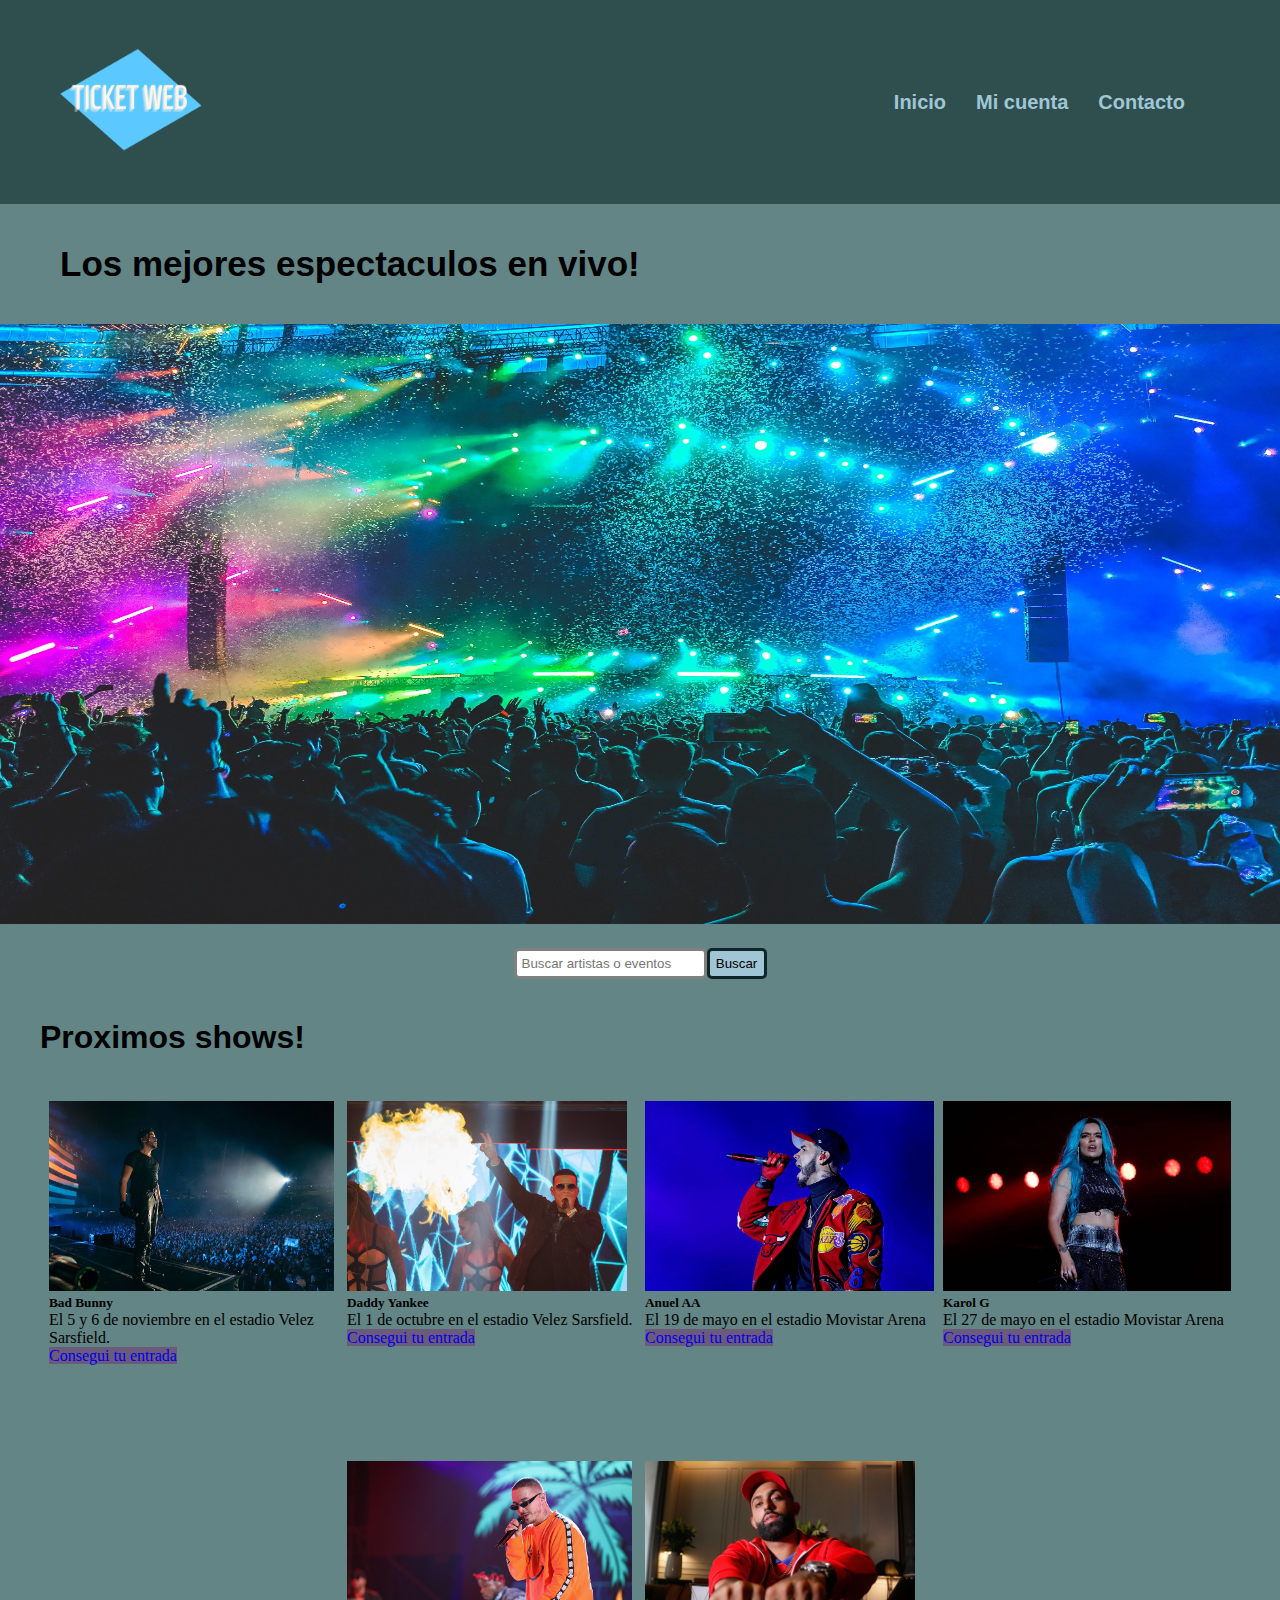
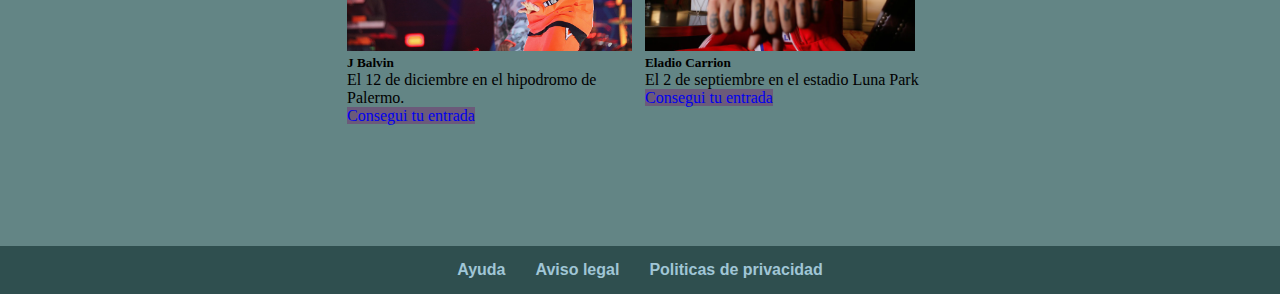
<file: index.html>
<!DOCTYPE html>
<html lang="en">
<head>
    <meta charset="UTF-8">
    <meta http-equiv="X-UA-Compatible" content="IE=edge">
    <meta name="viewport" content="width=device-width, initial-scale=1.0">
    <meta name="keywords" content="shows, Bad bunny, Daddy yankee, Anuel AA, entradas, Comprar, ayuda, contacto, iniciar sesion, aviso legal, politicas de privacidad">
    <link rel="stylesheet" href="https://cdnjs.cloudflare.com/ajax/libs/animate.css/4.1.1/animate.min.css">
    <link rel="stylesheet" href="https://cdn.jsdelivr.net/npm/bootstrap@5.2.0-beta1/dist/css/bootstrap.min.css" rel="stylesheet" integrity="sha384-0evHe/X+R7YkIZDRvuzKMRqM+OrBnVFBL6DOitfPri4tjfHxaWutUpFmBp4vmVor" crossorigin="anonymous">
    <link rel="stylesheet" href="./estilos/main.css">
    <link rel="stylesheet" href="./estilos/styles.css">
    <link rel="shortcut icon" href="./imagenes/favicon.ico" type="image/x-icon">
    <title>Ticket Web</title>
    <meta name="description" content="Venta online de conciertos de los mejores artistas!">
</head>
<body>
    <div id="grilla">
        <header class="header">
            <nav class="nav">
                <div class="contenedorlogo">
                    <img src="./imagenes/TICKET WEB.png" alt="logo" class="logo animate__animated animate__headShake"> <!--logo-->
                </div>
                <ul class="menuNavegacion"> <!--barra de navegacion-->
                    <li class="inicio"><a href="">Inicio</a></li>
                    <li class="micuenta"><a href="./Vistas/micuenta.html">Mi cuenta</a></li>
                    <li class="contacto"><a href="./Vistas/contacto.html">Contacto</a></li>
                </ul>
            </nav>
        </header>
        <main>
            <section>
                <div class="contenedorDesc">
                    <p class="description titulo">Los mejores espectaculos en vivo!</p> <!--descripcion pagina-->
                </div>
                <div class="contenedorConcierto">
                    <img src="./imagenes/concierto.webp" alt="concierto" class="concierto">
                </div>
                <div class="searchbar">
                    <input type="search" name="" id="" placeholder="Buscar artistas o eventos" class="buscar"> <!--barra de busqueda-->
                    <input type="button" value="Buscar" class="botonbuscar">
                </div>
                <div class="contenedorTitulo">
                    <h1 class="titulo">Proximos shows!</h1> <!--titulo-->
                </div>
                <div class="shows"> <!--cards-->
                    <div class="card" style="width: 18rem; height: 350px; margin: 5px;">
                        <img src="./imagenes/Badbuny.jpg" class="card-img-top iimg" alt="Bad bunny">
                        <div class="card-body">
                            <h5 class="card-title">Bad Bunny</h5>
                            <p class="card-text">El 5 y 6 de noviembre en el estadio Velez Sarsfield.</p>
                            <a href="./Vistas/show1.html" class="btn btn-primary chau">Consegui tu entrada</a>
                        </div>
                    </div>
                    <div class="card" style="width: 18rem; height: 350px; margin: 5px;">
                        <img src="./imagenes/daddy.jpg" class="card-img-top iimg" alt="dady yankee">
                        <div class="card-body">
                            <h5 class="card-title">Daddy Yankee</h5>
                            <p class="card-text">El 1 de octubre en el estadio Velez Sarsfield.</p>
                            <a href="./Vistas/show2.html" class="btn btn-primary chau">Consegui tu entrada</a>
                        </div>
                </div>
                <div class="card size" style="width: 18rem; margin: 5px;">
                    <img src="./imagenes/Anuelllll.jpg" class="iimg card-img-top" alt="anuel AA">
                    <div class="card-body">
                        <h5 class="card-title">Anuel AA</h5>
                        <p class="card-text">El 19 de mayo en el  estadio Movistar Arena</p>
                        <a href="./Vistas/show3.html" class="btn btn-primary chau">Consegui tu entrada</a>
                    </div>
                </div>
                <div class="card size" style="width: 18rem; margin: 5px;">
                    <img src="./imagenes/karolinaaa.jpg" class="card-img-top iimg" alt="karol G">
                    <div class="card-body">
                        <h5 class="card-title">Karol G</h5>
                        <p class="card-text">El 27 de mayo en el  estadio Movistar Arena</p>
                        <a href="./Vistas/show4.html" class="btn btn-primary chau">Consegui tu entrada</a>
                    </div>
                </div>
                <div class="card" style="width: 18rem; height: 350px; margin: 5px;">
                    <img src="./imagenes/jbalvinnnn.png" class="card-img-top iimg" alt="jbalvin">
                    <div class="card-body">
                        <h5 class="card-title">J Balvin</h5>
                        <p class="card-text">El 12 de diciembre en el hipodromo de Palermo.</p>
                        <a href="./Vistas/show5.html" class="btn btn-primary chau">Consegui tu entrada</a>
                    </div>
                </div>
                <div class="card" style="width: 18rem; height: 350px; margin: 5px;">
                    <img src="./imagenes/eladio.webp" class="card-img-top iimg" alt="eladio carrion">
                    <div class="card-body">
                        <h5 class="card-title">Eladio Carrion</h5>
                        <p class="card-text">El 2 de septiembre en el estadio Luna Park</p>
                        <a href="./Vistas/show6.html" class="btn btn-primary chau">Consegui tu entrada</a>
                    </div>
                </div>
            </div>
          </section>
        </main>
        <footer>
            <div>
                <ul class="listaTerminos"> <!--lista desordenada-->
                    <li class="terminos"><a href="./Vistas/ayuda.html">Ayuda</a></li>
                    <li class="terminos"><a href="./Vistas/avisolegal.html">Aviso legal</a></li>
                    <li class="terminos"><a href="./Vistas/politicas.html">Politicas de privacidad</a></li>
                </ul>
            </div>
        </footer>
    </div>
    <script src="https://cdn.jsdelivr.net/npm/bootstrap@5.2.0-beta1/dist/js/bootstrap.bundle.min.js" integrity="sha384-pprn3073KE6tl6bjs2QrFaJGz5/SUsLqktiwsUTF55Jfv3qYSDhgCecCxMW52nD2" crossorigin="anonymous""></script>
</body>
</html>
</file>
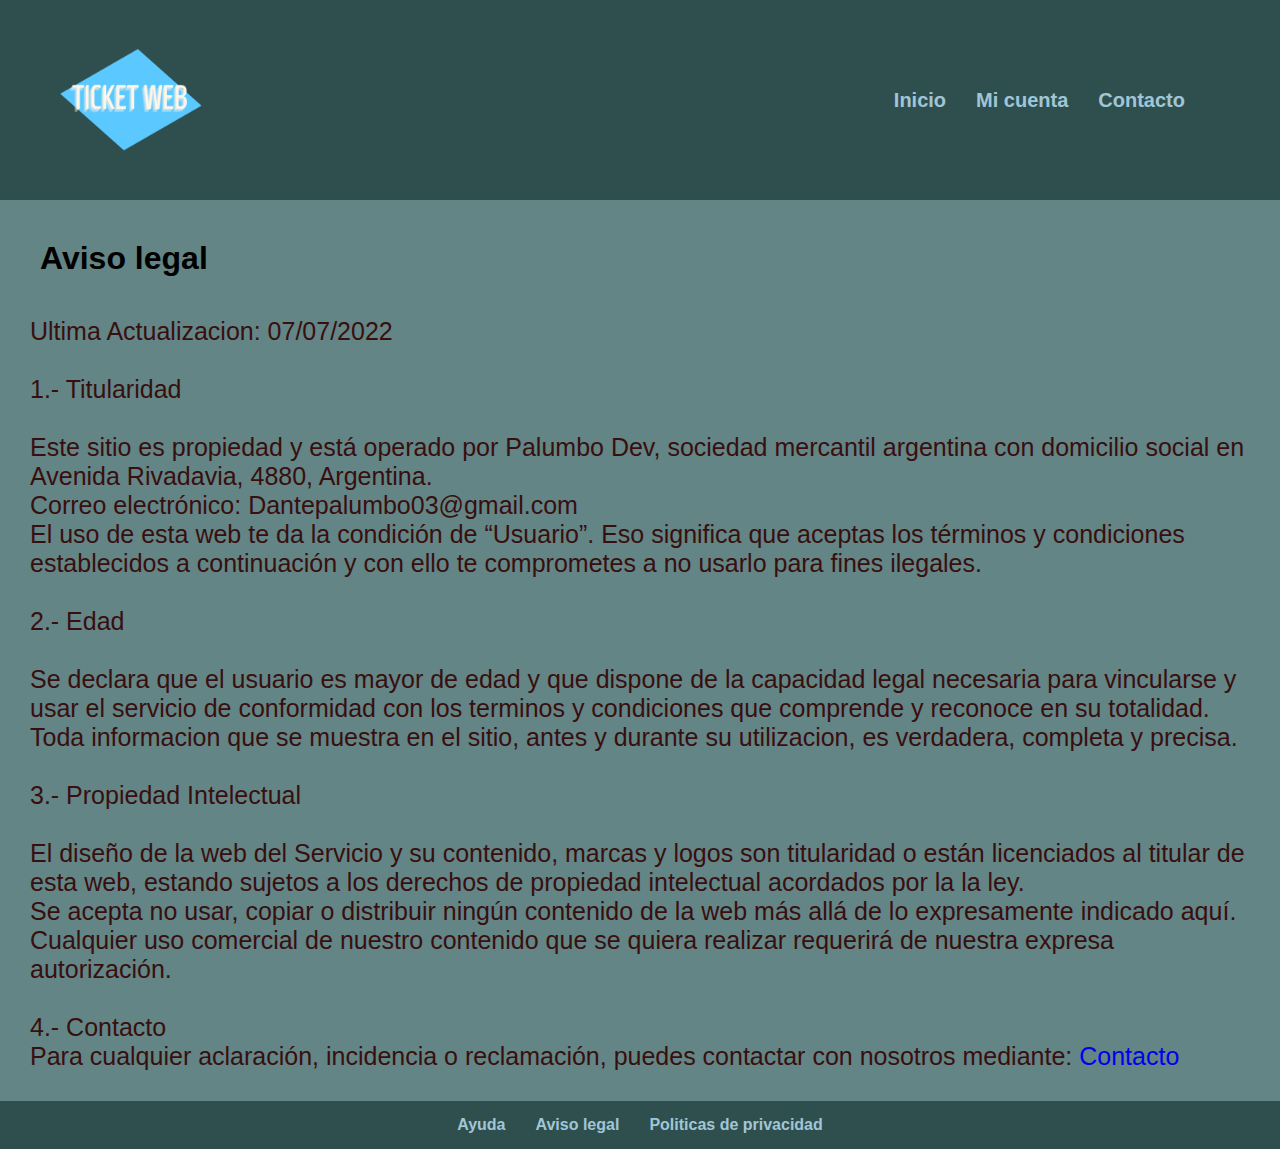
<file: Vistas/avisolegal.html>
<!DOCTYPE html>
<html lang="en">
<head>
    <meta charset="UTF-8">
    <meta http-equiv="X-UA-Compatible" content="IE=edge">
    <meta name="viewport" content="width=device-width, initial-scale=1.0">
    <meta name="keywords" content="shows, Bad bunny, Daddy yankee, Anuel AA, entradas, Comprar, ayuda, contacto, iniciar sesion, aviso legal, politicas de privacidad">
    <link rel="stylesheet" href="https://cdnjs.cloudflare.com/ajax/libs/animate.css/4.1.1/animate.min.css">
    <link rel="stylesheet" href="../estilos/styles.css">
    <link rel="stylesheet" href="../imagenes/favicon.ico">
    <title>Aviso legal-Ticket Web</title>
    <meta name="description" content="Aviso legal del sitio.">
</head>
<body>
    <div id="grilla">
        <header>
            <nav class="nav">
                <img src="../imagenes/TICKET WEB.png" alt="logo" class="logo animate__animated animate__headShake">
                <ul class="menuNavegacion">
                    <li class="inicio"><a href="../index.html">Inicio</a></li>
                    <li class="micuenta"><a href="../Vistas/micuenta.html">Mi cuenta</a></li>
                    <li class="contacto"><a href="../Vistas/contacto.html">Contacto</a></li>
                </ul>
            </nav>
        </header>
        <main>
            <h1 class="titulo">Aviso legal</h1>
            <p class="parrafo">Ultima Actualizacion: 07/07/2022 
                               <br> <br>
                               1.- Titularidad
                               <br><br>
                               Este sitio es propiedad y está operado por Palumbo Dev, sociedad mercantil argentina con domicilio social en Avenida Rivadavia, 4880, Argentina.
                               <br>
                               Correo electrónico: Dantepalumbo03@gmail.com
                               <br>
                               El uso de esta web te da la condición de “Usuario”. Eso significa que aceptas los términos y condiciones establecidos a continuación y con ello te comprometes a no usarlo para fines ilegales.
                                <br><br>
                               2.- Edad
                               <br><br>
                               Se declara que el usuario es mayor de edad y que dispone de la capacidad legal necesaria para vincularse y usar el servicio de conformidad con los terminos y condiciones que comprende y reconoce en su totalidad.
                               <br>
                               Toda informacion que se muestra en el sitio, antes y durante su utilizacion, es verdadera, completa y precisa.
                               <br><br>
                               3.- Propiedad Intelectual
                               <br><br>
                               El diseño de la web del Servicio y su contenido, marcas y logos son titularidad o están licenciados al titular de esta web, estando sujetos a los derechos de propiedad intelectual acordados por la la ley. 
                               <br>
                               Se acepta no usar, copiar o distribuir ningún contenido de la web más allá de lo expresamente indicado aquí. Cualquier uso comercial de nuestro contenido que se quiera realizar requerirá de nuestra expresa autorización.   
                               <br><br>
                               4.- Contacto
                               <br>
                               Para cualquier aclaración, incidencia o reclamación, puedes contactar con nosotros mediante: <a href="../Vistas/contacto.html">Contacto</a>
            </p>
        </main>
        <footer>
            <div>
                <ul class="listaTerminos">
                    <li class="terminos"><a href="../Vistas/ayuda.html">Ayuda</a></li>
                    <li class="terminos"><a href="">Aviso legal</a></li>
                    <li class="terminos"><a href="../Vistas/politicas.html">Politicas de privacidad</a></li>
                </ul>
            </div>
        </footer>
    </div>
</body>
</html>
</file>
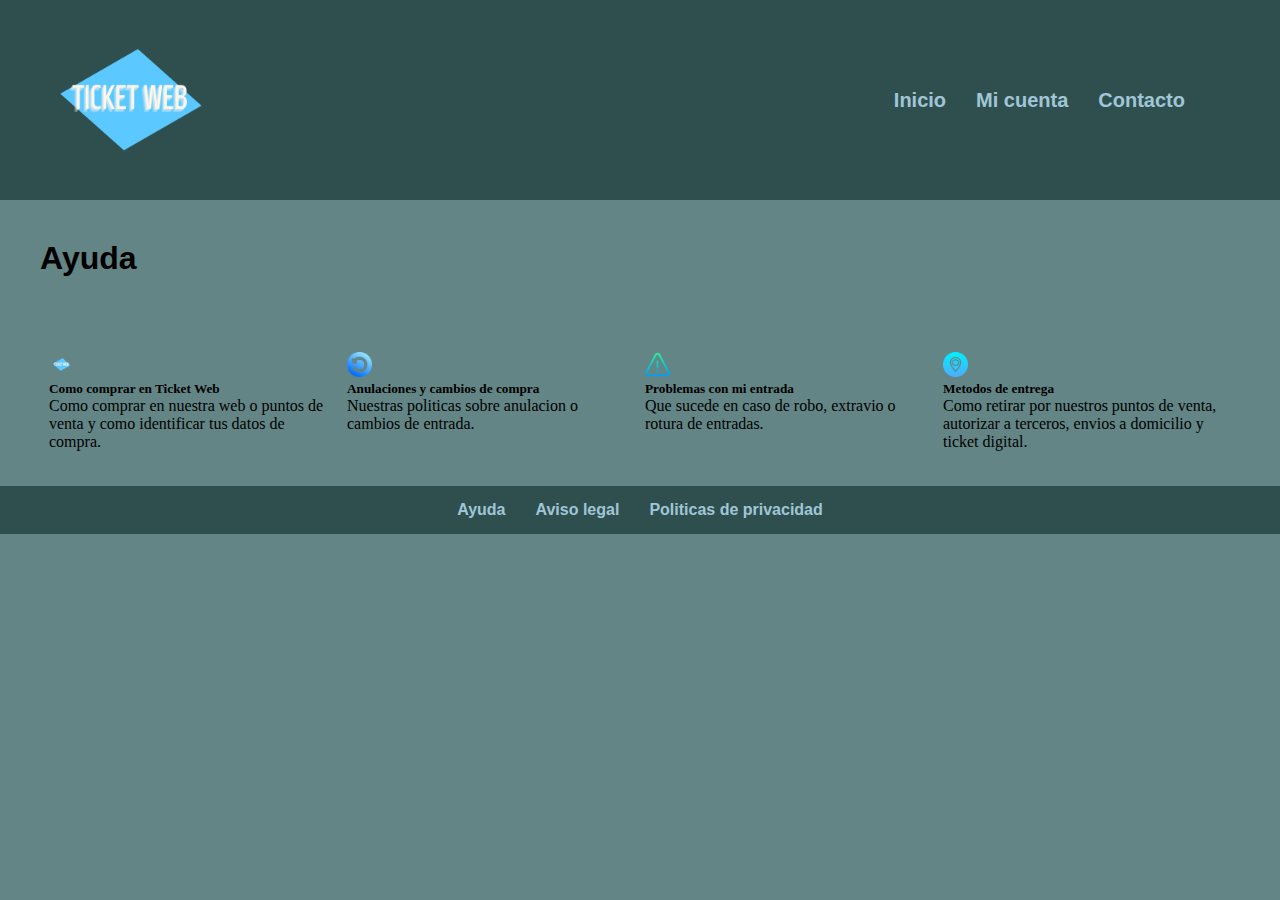
<file: Vistas/ayuda.html>
<!DOCTYPE html>
<html lang="en">
<head>
    <meta charset="UTF-8">
    <meta http-equiv="X-UA-Compatible" content="IE=edge">
    <meta name="viewport" content="width=device-width, initial-scale=1.0">
    <meta name="keywords" content="shows, Bad bunny, Daddy yankee, Anuel AA, entradas, Comprar, ayuda, contacto, iniciar sesion, aviso legal, politicas de privacidad">
    <link rel="stylesheet" href="https://cdn.jsdelivr.net/npm/bootstrap@5.2.0-beta1/dist/css/bootstrap.min.css" rel="stylesheet" integrity="sha384-0evHe/X+R7YkIZDRvuzKMRqM+OrBnVFBL6DOitfPri4tjfHxaWutUpFmBp4vmVor" crossorigin="anonymous"">
    <link rel="stylesheet" href="https://cdnjs.cloudflare.com/ajax/libs/animate.css/4.1.1/animate.min.css">
    <link rel="stylesheet" href="../estilos/styles.css">
    <link rel="stylesheet" href="../imagenes/favicon.ico">
    <title>Ayuda-Ticket Web</title>
    <meta name="description" content="Obtenga ayuda ante cualquier incoveniente.">
</head>
<body>
    <div id="grilla">
        <header><!--encabezado-->
            <nav class="nav">
                <img src="../imagenes/TICKET WEB.png" alt="logo" class="logo animate__animated animate__headShake">
                <ul class="menuNavegacion"> <!--barra de navegacion-->
                    <li class="inicio"><a href="../index.html">Inicio</a></li>
                    <li class="micuenta"><a href="../Vistas/micuenta.html">Mi cuenta</a></li>
                    <li class="contacto"><a href="../Vistas/contacto.html">Contacto</a></li>
                </ul>
            </nav>
        </header>
        <main>
            <div class="hola">
                <h1 class="titulo">Ayuda</h1> <!--titulo-->
            </div>
            <section class="shows"> <!--cards-->
                <div class="card text-bg-light mb-3 tarjeta" style="max-width: 18rem;">
                    <div class="card-header"><img src="../imagenes/TICKET WEB.png" alt="logo" class="ubicacion"></div>
                    <div class="card-body">
                        <h5 class="card-title">Como comprar en Ticket Web</h5>
                        <p class="card-text">Como comprar en nuestra web o puntos de venta y como identificar tus datos de compra.</p>
                    </div>
                </div>
                <div class="card text-bg-light mb-3 tarjeta" style="max-width: 18rem;">
                    <div class="card-header"><img src="../imagenes/restart.png" alt="reset" class="ubicacion"></div>
                    <div class="card-body">
                        <h5 class="card-title">Anulaciones y cambios de compra</h5>
                        <p class="card-text">Nuestras politicas sobre anulacion o cambios de entrada.</p>
                    </div>
                </div>
                <div class="card text-bg-light mb-3 tarjeta" style="max-width: 18rem;">
                    <div class="card-header"><img src="../imagenes/advertencia.png" alt="advertencia" class="ubicacion"></div>
                    <div class="card-body">
                        <h5 class="card-title">Problemas con mi entrada</h5>
                        <p class="card-text">Que sucede en caso de robo, extravio o rotura de entradas.</p>
                    </div>
                </div>
                <div class="card text-bg-light mb-3 tarjeta" style="max-width: 18rem;">
                    <div class="card-header"><img src="../imagenes/ubicacion.png" alt="ubicacion" class="ubicacion"></div>
                    <div class="card-body">
                        <h5 class="card-title">Metodos de entrega</h5>
                        <p class="card-text">Como retirar por nuestros puntos de venta, autorizar a terceros, envios a domicilio y ticket digital.</p>
                    </div>
                </div>
            </section>
            </main>
        <footer>
        <div>
            <ul class="listaTerminos"> <!--lista desordenada-->
                <li class="terminos"><a href="">Ayuda</a></li>
                <li class="terminos"><a href="../Vistas/avisolegal.html">Aviso legal</a></li>
                <li class="terminos"><a href="../Vistas/politicas.html">Politicas de privacidad</a></li>
            </ul>
        </div>
    </footer>
    </div>
    <script src="https://cdn.jsdelivr.net/npm/bootstrap@5.2.0-beta1/dist/js/bootstrap.bundle.min.js" integrity="sha384-pprn3073KE6tl6bjs2QrFaJGz5/SUsLqktiwsUTF55Jfv3qYSDhgCecCxMW52nD2" crossorigin="anonymous"></script>
</body>
</html>
</file>
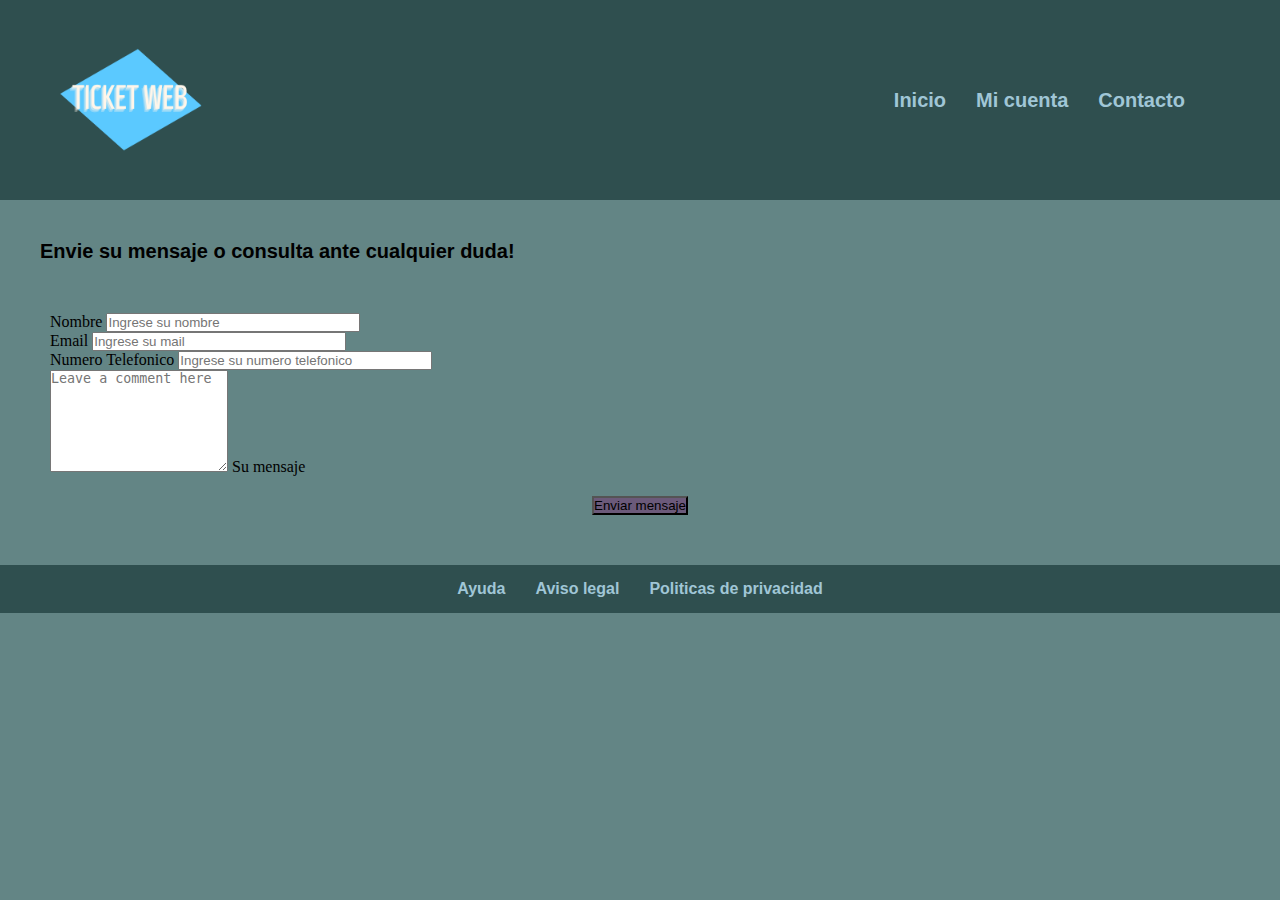
<file: Vistas/contacto.html>
<!DOCTYPE html>
<html lang="en">
<head>
    <meta charset="UTF-8">
    <meta http-equiv="X-UA-Compatible" content="IE=edge">
    <meta name="viewport" content="width=device-width, initial-scale=1.0">
    <meta name="keywords" content="shows, Bad bunny, Daddy yankee, Anuel AA, entradas, Comprar, ayuda, contacto, iniciar sesion, aviso legal, politicas de privacidad">
    <title>Contacto-Ticket Web</title>
    <meta name="description" content="Haz tu consulta o deja tu mensaje aqui ante cualquier duda.">
    <link rel="stylesheet" href="https://cdnjs.cloudflare.com/ajax/libs/animate.css/4.1.1/animate.min.css">
    <link rel="stylesheet" href="https://cdn.jsdelivr.net/npm/bootstrap@5.2.0-beta1/dist/css/bootstrap.min.css" rel="stylesheet" integrity="sha384-0evHe/X+R7YkIZDRvuzKMRqM+OrBnVFBL6DOitfPri4tjfHxaWutUpFmBp4vmVor" crossorigin="anonymous"">
    <link rel="stylesheet" href="../estilos/styles.css">
    <link rel="shortcut icon" href="../imagenes/favicon.ico" type="image/x-icon">
</head>
<body>
    <div id="grilla">
        <header>
            <nav class="nav">
                    <img src="../imagenes/TICKET WEB.png" alt="logo" class="logo animate__animated animate__headShake"> <!--logo-->
                    <ul class="menuNavegacion"> <!--barra de navegacion-->
                        <li class="inicio"><a href="../index.html">Inicio</a></li>
                        <li class="micuenta"><a href="../Vistas/micuenta.html">Mi cuenta</a></li>
                        <li class="contacto"><a href="">Contacto</a></li>
                    </ul>
            </nav>
        </header>
        <main>
            <h1 class="titulo tamaño">Envie su mensaje o consulta ante cualquier duda!</h1> <!--titulo-->
            <form action="" method="get" enctype="text/plain" class="margin"> <!--Formulario-->
                <div class="mb-3">
                    <label for="exampleFormControlInput1" class="form-label">Nombre</label>
                    <input type="text" class="form-control contra" id="exampleFormControlInput1" placeholder="Ingrese su nombre">
                </div>
                <div class="mb-3">
                    <label for="exampleFormControlInput1" class="form-label">Email</label>
                    <input type="email" class="form-control contra" id="exampleFormControlInput1" placeholder="Ingrese su mail">
                </div>
                <div class="mb-3">
                    <label for="exampleFormControlInput1" class="form-label">Numero Telefonico</label>
                    <input type="tel" class="form-control contra" id="exampleFormControlInput1" placeholder="Ingrese su numero telefonico">
                </div>
                <div class="form-floating">
                    <textarea class="form-control" placeholder="Leave a comment here" id="floatingTextarea2" style="height: 100px"></textarea>
                    <label for="floatingTextarea2">Su mensaje</label>
                </div>
                <div class="boton alejar">
                    <input class="btn btn-primary chau" type="submit" value="Enviar mensaje">
                </div>
            </form>
        </main>
        <footer>
            <div>
                <ul class="listaTerminos"> <!--lista desordenada-->
                    <li class="terminos"><a href="../Vistas/ayuda.html">Ayuda</a></li>
                    <li class="terminos"><a href="../Vistas/avisolegal.html">Aviso legal</a></li>
                    <li class="terminos"><a href="../Vistas/politicas.html">Politicas de privacidad</a></li>
                </ul>
            </div>
        </footer>
    </div>
    <script src="https://cdn.jsdelivr.net/npm/bootstrap@5.2.0-beta1/dist/js/bootstrap.bundle.min.js" integrity="sha384-pprn3073KE6tl6bjs2QrFaJGz5/SUsLqktiwsUTF55Jfv3qYSDhgCecCxMW52nD2" crossorigin="anonymous""></script>
</body>
</html>
</file>
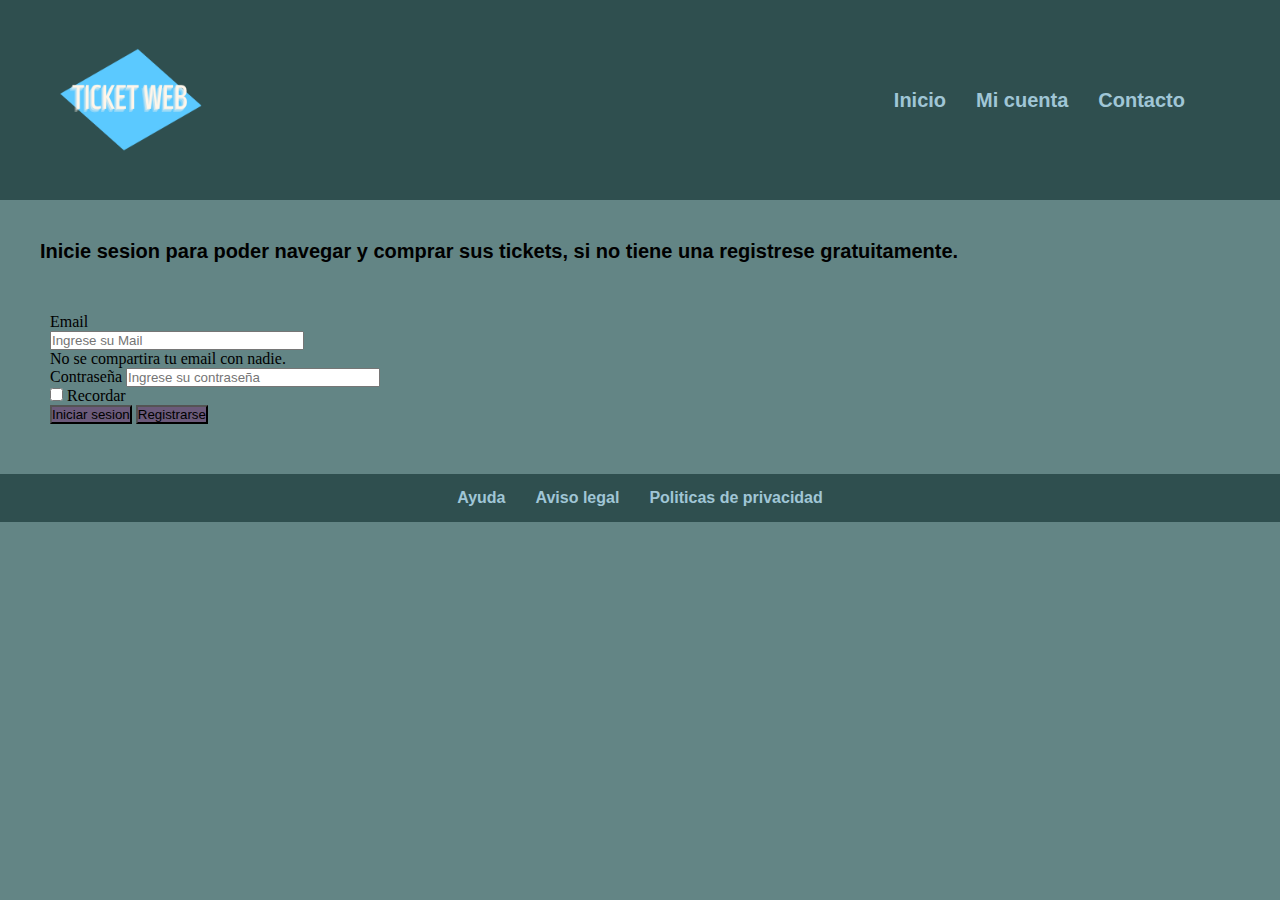
<file: Vistas/micuenta.html>
<!DOCTYPE html>
<html lang="en">
<head>
    <meta charset="UTF-8">
    <meta http-equiv="X-UA-Compatible" content="IE=edge">
    <meta name="viewport" content="width=device-width, initial-scale=1.0">
    <meta name="keywords" content="shows, Bad bunny, Daddy yankee, Anuel AA, entradas, Comprar, ayuda, contacto, iniciar sesion, aviso legal, politicas de privacidad">
    <title>Mi cuenta-Ticket Web</title>
    <meta name="description" content="Inicia sesion o registrate aqui, para conseguir tus tickets">
    <link rel="stylesheet" href="https://cdnjs.cloudflare.com/ajax/libs/animate.css/4.1.1/animate.min.css">
    <link rel="stylesheet" href="https://cdn.jsdelivr.net/npm/bootstrap@5.2.0-beta1/dist/css/bootstrap.min.css" rel="stylesheet" integrity="sha384-0evHe/X+R7YkIZDRvuzKMRqM+OrBnVFBL6DOitfPri4tjfHxaWutUpFmBp4vmVor" crossorigin="anonymous"">
    <link rel="stylesheet" href="../estilos/styles.css">
    <link rel="shortcut icon" href="../imagenes/favicon.ico" type="image/x-icon">
</head>
<body>
    <div id="grilla">
        <header>
            <nav class="nav">
                <img src="../imagenes/TICKET WEB.png" alt="logo" class="logo animate__animated animate__headShake">
                <ul class="menuNavegacion"> <!--barra de navegacion-->
                    <li class="inicio"><a href="../index.html">Inicio</a></li>
                    <li class="micuenta"><a href="">Mi cuenta</a></li>
                    <li class="contacto"><a href="../Vistas/contacto.html">Contacto</a></li>
                </ul>
            </nav>
        </header>
        <main>
            <h1 class="titulo tamaño">Inicie sesion para poder navegar y comprar sus tickets, si no tiene una registrese gratuitamente.</h1> <!--titulo-->
            <form class="margin">  <!--Formulario-->
                <div class="center">
                    <div class="mb-3">
                        <label for="exampleInputEmail1" class="form-label">Email</label>
                        <input type="email" class="form-control formulario" id="exampleInputEmail1" aria-describedby="emailHelp" placeholder="Ingrese su Mail">
                        <div id="emailHelp" class="form-text">No se compartira tu email con nadie.</div>
                    </div>
                    <div class="mb-3">
                        <label for="exampleInputPassword1" class="form-label">Contraseña</label>
                    <input type="password" class="form-control contra" id="exampleInputPassword1" placeholder="Ingrese su contraseña">
                    </div>
                    <div class="mb-3 form-check">
                    <input type="checkbox" class="form-check-input" id="exampleCheck1">
                    <label class="form-check-label" for="exampleCheck1">Recordar</label>
                    </div>
                </div>
                <button type="submit" class="btn btn-primary chau">Iniciar sesion</button>
                <button type="submit" class="btn btn-primary chau">Registrarse</button>
            </form>
        </main>
        <footer>
            <div>
                <ul class="listaTerminos"> <!--lista desordenada-->
                    <li class="terminos"><a href="../Vistas/ayuda.html">Ayuda</a></li>
                    <li class="terminos"><a href="../Vistas/avisolegal.html">Aviso legal</a></li>
                    <li class="terminos"><a href="../Vistas/politicas.html">Politicas de privacidad</a></li>
                </ul>
            </div>
        </footer>
    </div>
    <script src="https://cdn.jsdelivr.net/npm/bootstrap@5.2.0-beta1/dist/js/bootstrap.bundle.min.js" integrity="sha384-pprn3073KE6tl6bjs2QrFaJGz5/SUsLqktiwsUTF55Jfv3qYSDhgCecCxMW52nD2" crossorigin="anonymous""></script>
</body>
</html>
</file>
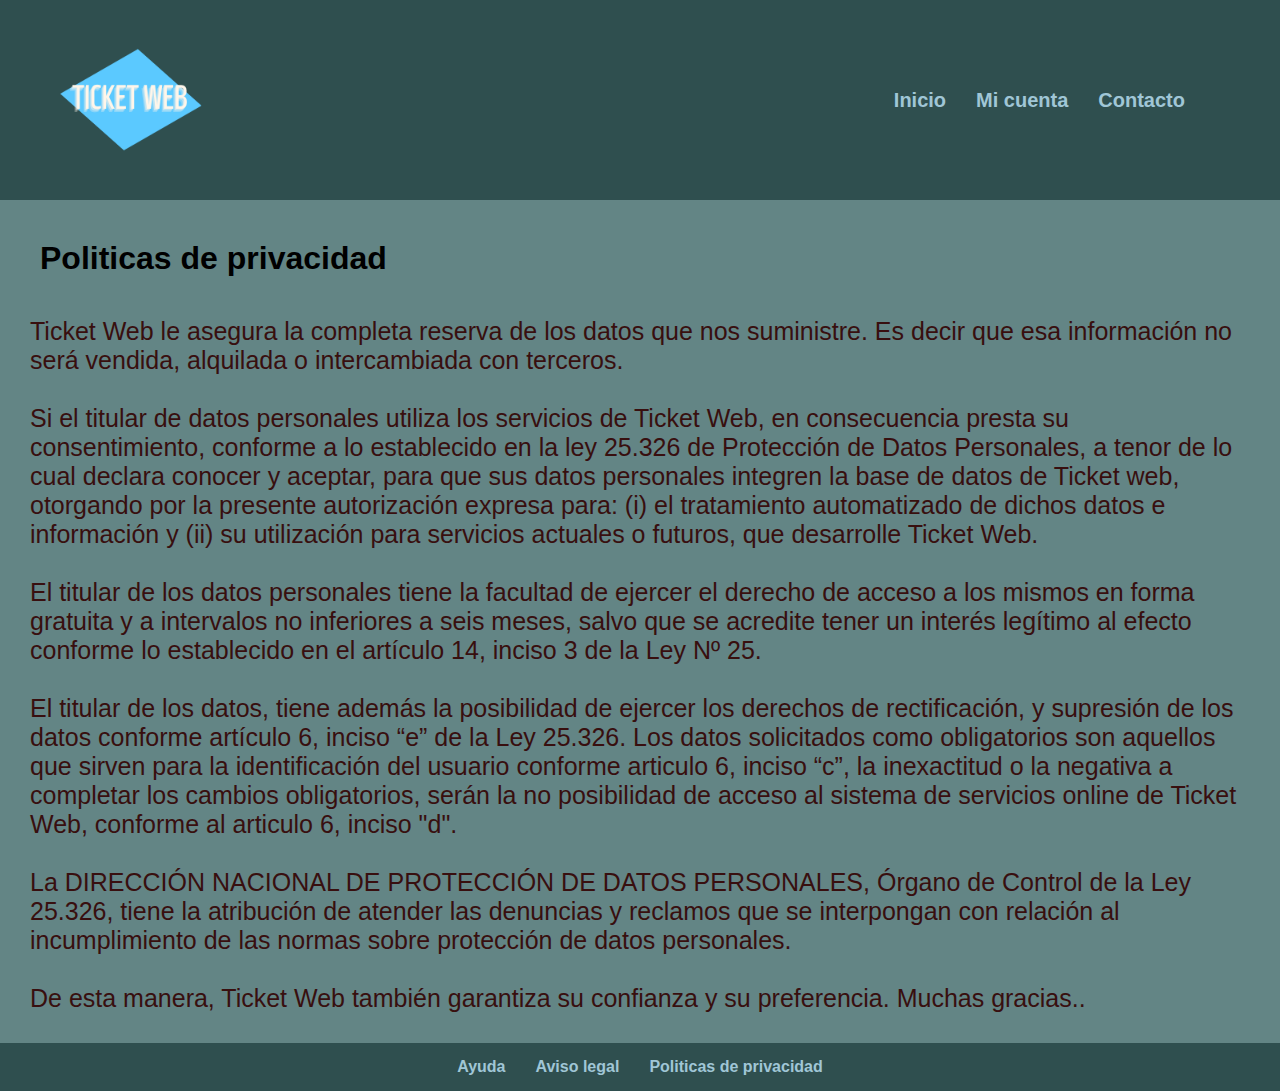
<file: Vistas/politicas.html>
<!DOCTYPE html>
<html lang="en">
<head>
    <meta charset="UTF-8">
    <meta http-equiv="X-UA-Compatible" content="IE=edge">
    <meta name="viewport" content="width=device-width, initial-scale=1.0">
    <meta name="keywords" content="shows, Bad bunny, Daddy yankee, Anuel AA, entradas, Comprar, ayuda, contacto, iniciar sesion, aviso legal, politicas de privacidad">
    <link rel="stylesheet" href="https://cdnjs.cloudflare.com/ajax/libs/animate.css/4.1.1/animate.min.css">
    <link rel="stylesheet" href="../estilos/styles.css">
    <link rel="stylesheet" href="../imagenes/favicon.ico">
    <title>Politicas-Ticket Web</title>
    <meta name="description" content="Politicas de privacidad del sitio.">
</head>
<body>
    <div class="grilla">
        <header>
            <nav class="nav">
                <img src="../imagenes/TICKET WEB.png" alt="logo" class="logo animate__animated animate__headShake">
                <ul class="menuNavegacion"><!--barra de navegacion-->
                    <li class="inicio"><a href="../index.html">Inicio</a></li>
                    <li class="micuenta"><a href="../Vistas/micuenta.html">Mi cuenta</a></li>
                    <li class="contacto"><a href="../Vistas/contacto.html">Contacto</a></li>
                </ul>
            </nav>
        </header>
        <main>
            <h1 class="titulo">Politicas de privacidad</h1><!--titulo-->
            <p class="parrafo">Ticket Web le asegura la completa reserva de los datos que nos suministre. Es decir que esa información no será vendida, alquilada o intercambiada con terceros.
                <br><br>
                Si el titular de datos personales utiliza los servicios de Ticket Web, en consecuencia presta su consentimiento, conforme a lo establecido en la ley 25.326 de Protección de Datos Personales, a tenor de lo cual declara conocer y aceptar, para que sus datos personales integren la base de datos de Ticket web, otorgando por la presente autorización expresa para: (i) el tratamiento automatizado de dichos datos e información y (ii) su utilización para servicios actuales o futuros, que desarrolle Ticket Web.
                <br><br>
                El titular de los datos personales tiene la facultad de ejercer el derecho de acceso a los mismos en forma gratuita y a intervalos no inferiores a seis meses, salvo que se acredite tener un interés legítimo al efecto conforme lo establecido en el artículo 14, inciso 3 de la Ley Nº 25.
                <br><br>
                El titular de los datos, tiene además la posibilidad de ejercer los derechos de rectificación, y supresión de los datos conforme artículo 6, inciso “e” de la Ley 25.326. Los datos solicitados como obligatorios son aquellos que sirven para la identificación del usuario conforme articulo 6, inciso “c”, la inexactitud o la negativa a completar los cambios obligatorios, serán la no posibilidad de acceso al sistema de servicios online de Ticket Web, conforme al articulo 6, inciso "d".
                <br><br>
                La DIRECCIÓN NACIONAL DE PROTECCIÓN DE DATOS PERSONALES, Órgano de Control de la Ley 25.326, tiene la atribución de atender las denuncias y reclamos que se interpongan con relación al incumplimiento de las normas sobre protección de datos personales.
                <br><br>
                De esta manera, Ticket Web también garantiza su confianza y su preferencia.
                Muchas gracias..</p> <!--politicas-->
        </main>
        <footer>
            <div>
                <ul class="listaTerminos"><!--pie de pagina-->
                    <li class="terminos"><a href="../Vistas/ayuda.html">Ayuda</a></li>
                    <li class="terminos"><a href="../Vistas/avisolegal.html">Aviso legal</a></li>
                    <li class="terminos"><a href="">Politicas de privacidad</a></li>
                </ul>
            </div>
        </footer>
    </div>
</body>
</html>
</file>
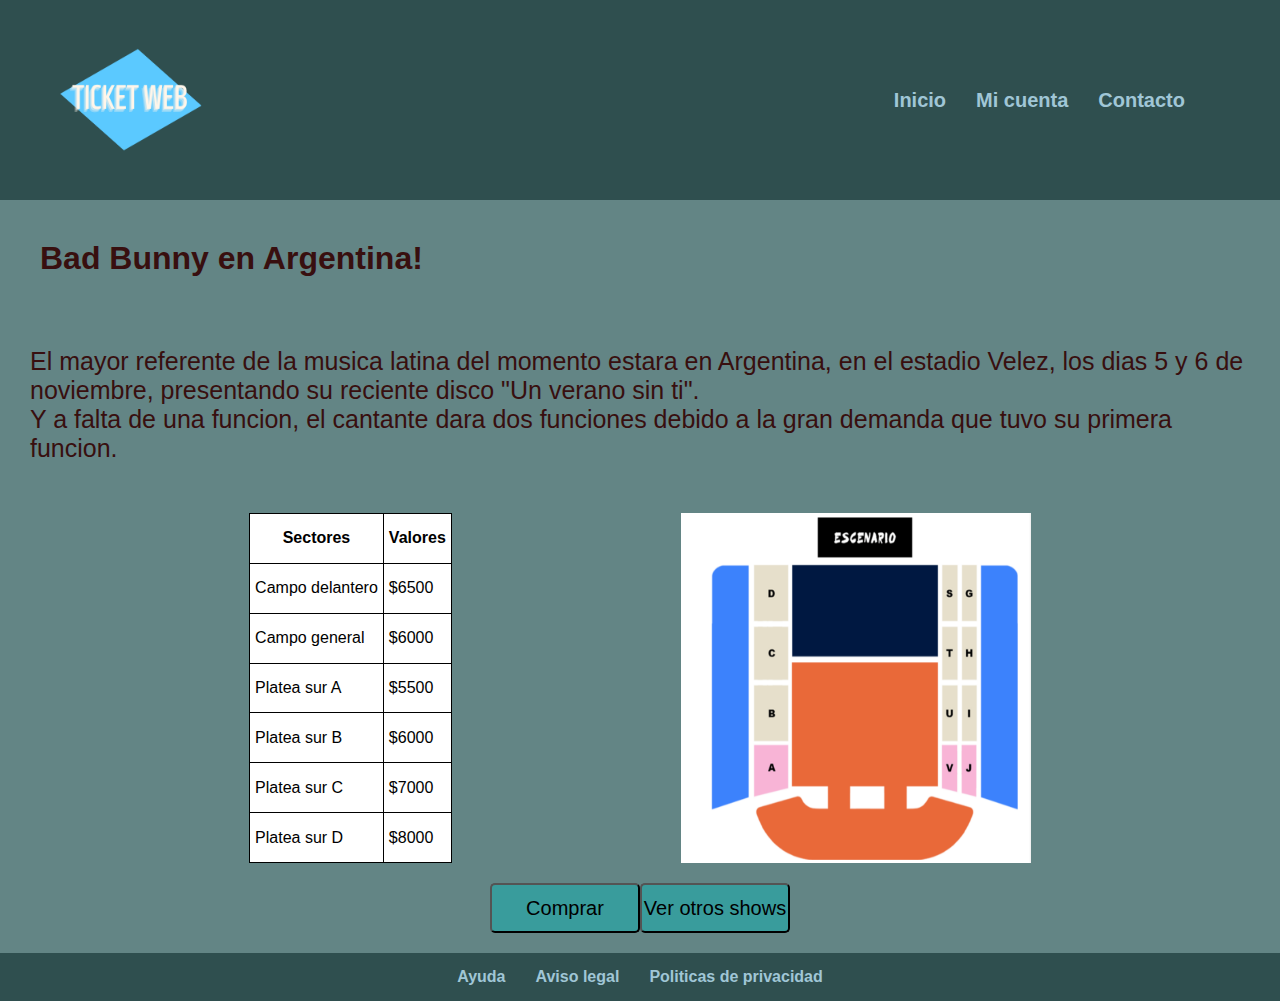
<file: Vistas/show1.html>
<!DOCTYPE html>
<html lang="en">
<head>
    <meta charset="UTF-8">
    <meta http-equiv="X-UA-Compatible" content="IE=edge">
    <meta name="viewport" content="width=device-width, initial-scale=1.0">
    <meta name="keywords" content="shows, Bad bunny, Daddy yankee, Anuel AA, entradas, Comprar, ayuda, contacto, iniciar sesion, aviso legal, politicas de privacidad">
    <link rel="stylesheet" href="https://cdnjs.cloudflare.com/ajax/libs/animate.css/4.1.1/animate.min.css">
    <link rel="stylesheet" href="../estilos/main.css">
    <link rel="stylesheet" href="../estilos/styles.css">
    <link rel="shortcut icon" href="../imagenes/favicon.ico" type="image/x-icon">
    <title>Bad Bunny-Ticket Web</title>
    <meta name="description" content="Encuentra aqui los tickets para el gran show de Bad bunny!">
</head>
<body>
    <div>
        <header>
            <nav class="nav">
                <img src="../imagenes/TICKET WEB.png" alt="logo" class="logo animate__animated animate__headShake">
                <ul class="menuNavegacion"> <!--barra de navegacion-->
                    <li class="inicio"><a href="../index.html">Inicio</a></li>
                    <li class="micuenta"><a href="../Vistas/micuenta.html">Mi cuenta</a></li>
                    <li class="contacto"><a href="../Vistas/contacto.html">Contacto</a></li>
                </ul>
            </nav>
        </header>
        <main>
            <h1 class="title">Bad Bunny en Argentina!</h1>
            <div class="contenedorParrafo">
                <p class="parrafo">El mayor referente de la musica latina del momento estara en Argentina, en el estadio Velez, los dias 5 y 6 de noviembre, presentando su reciente disco "Un verano sin ti". <br>
                    Y a falta de una funcion, el cantante dara dos funciones debido a la gran demanda que tuvo su primera funcion.
                </p>
            </div>
            <div class="tabla">
                <table> <!--tabla-->
                    <tr>
                        <th>Sectores</th>
                        <th>Valores</th>
                    </tr>
                    <tr>
                        <td>Campo delantero</td>
                        <td>$6500</td>
                    </tr>
                    <tr>
                        <td>Campo general</td>
                        <td>$6000</td>
                    </tr>
                    <tr>
                        <td>Platea sur A</td>
                        <td>$5500</td>
                    </tr>
                    <tr>
                        <td>Platea sur B</td>
                        <td>$6000</td>
                    </tr>
                    <tr>
                        <td>Platea sur C</td>
                        <td>$7000</td>
                    </tr>
                    <tr>
                        <td>Platea sur D</td>
                        <td>$8000</td>
                    </tr>
                </table>
                <img src="../imagenes/estadiovelez.png" alt="sectores estadio velez" class="velez">
            </div>
            <div class="contboton">
                <input type="submit" value="Comprar" class="botonCompra">
                <a href="../index.html"><input type="button" value="Ver otros shows" class="botonvolver"></a>
            </div>
        </main>
        <footer>
            <div>
                <ul class="listaTerminos">
                    <li class="terminos"><a href="../Vistas/ayuda.html">Ayuda</a></li>
                    <li class="terminos"><a href="../Vistas/avisolegal.html">Aviso legal</a></li>
                    <li class="terminos"><a href="../Vistas/politicas.html">Politicas de privacidad</a></li>
                </ul>
            </div>
        </footer>
    </div>
</body>
</html>
</file>
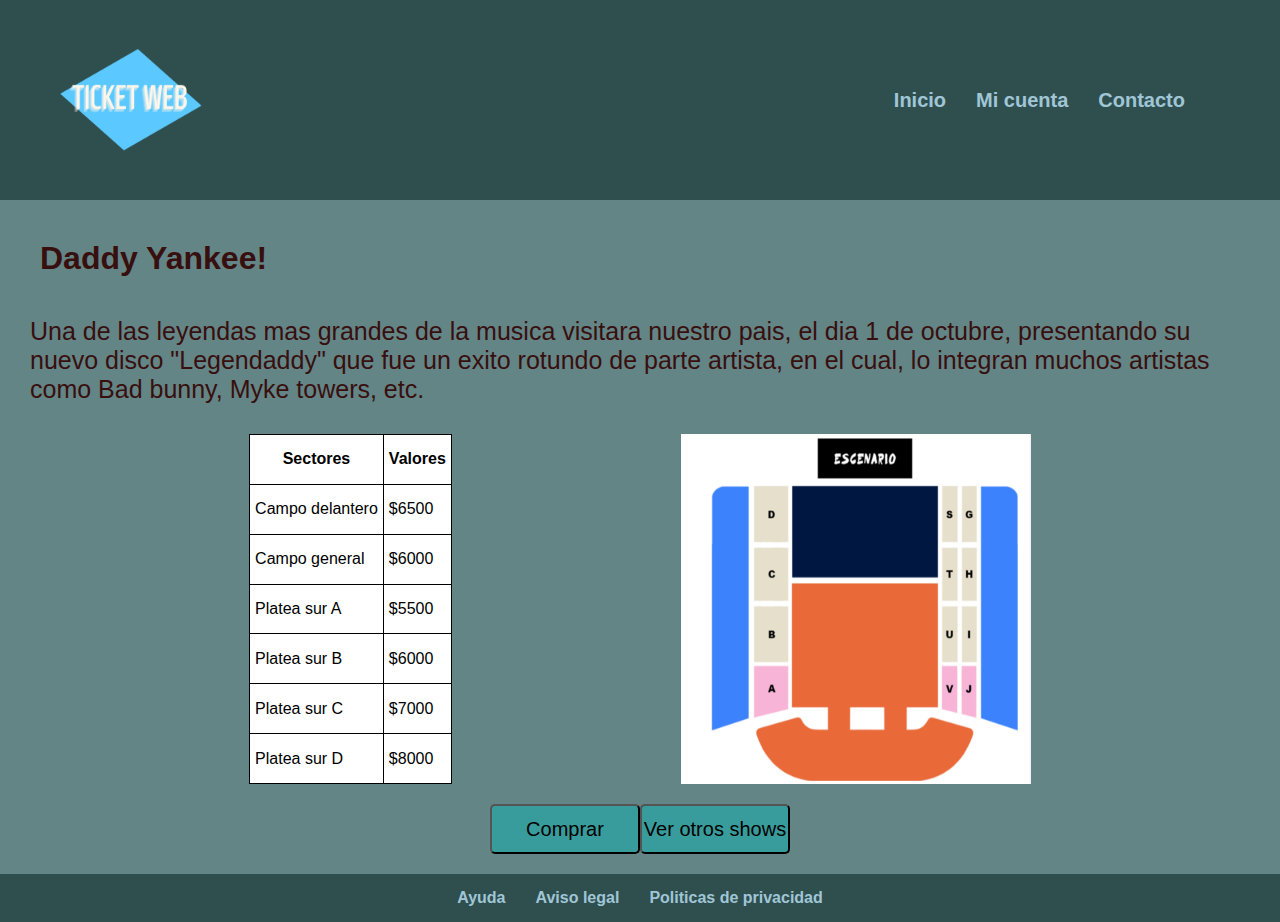
<file: Vistas/show2.html>
<!DOCTYPE html>
<html lang="en">
<head>
    <meta charset="UTF-8">
    <meta http-equiv="X-UA-Compatible" content="IE=edge">
    <meta name="viewport" content="width=device-width, initial-scale=1.0">
    <meta name="keywords" content="shows, Bad bunny, Daddy yankee, Anuel AA, entradas, Comprar, ayuda, contacto, iniciar sesion, aviso legal, politicas de privacidad">
    <link rel="stylesheet" href="https://cdnjs.cloudflare.com/ajax/libs/animate.css/4.1.1/animate.min.css">
    <link rel="stylesheet" href="../estilos/main.css">
    <link rel="stylesheet" href="../estilos/styles.css">
    <link rel="shortcut icon" href="../imagenes/favicon.ico" type="image/x-icon">
    <title>Daddy Yankee-Ticket Web</title>
    <meta name="description" content="Encuentra aqui los tickets para el gran show de Daddy Yankee!">
</head>
<body>
    <header>
        <nav class="nav">
            <img src="../imagenes/TICKET WEB.png" alt="logo" class="logo animate__animated animate__headShake">
                <ul class="menuNavegacion"> <!--barra de navegacion-->
                    <li class="inicio"><a href="../index.html">Inicio</a></li>
                    <li class="micuenta"><a href="../Vistas/micuenta.html">Mi cuenta</a></li>
                    <li class="contacto"><a href="../Vistas/contacto.html">Contacto</a></li>
                </ul>
        </nav>
    </header>
    <main>
        <h1 class="title">Daddy Yankee!</h1><!--titulo-->
        <p class="parrafo">Una de las leyendas mas grandes de la musica visitara nuestro pais, el dia 1 de octubre, presentando su nuevo disco "Legendaddy" que fue un exito rotundo de parte artista, en el cual, lo integran muchos artistas como Bad bunny, Myke towers, etc.</p>
        <div class="tabla"> <!--tabla-->
            <table>
                <tr>
                    <th>Sectores</th>
                    <th>Valores</th>
                </tr>
                <tr>
                    <td>Campo delantero</td>
                    <td>$6500</td>
                </tr>
                <tr>
                    <td>Campo general</td>
                    <td>$6000</td>
                </tr>
                <tr>
                    <td>Platea sur A</td>
                    <td>$5500</td>
                </tr>
                <tr>
                    <td>Platea sur B</td>
                    <td>$6000</td>
                </tr>
                <tr>
                    <td>Platea sur C</td>
                    <td>$7000</td>
                </tr>
                <tr>
                    <td>Platea sur D</td>
                    <td>$8000</td>
                </tr>
            </table>
            <img src="../imagenes/estadiovelez.png" alt="sectores estadio velez" class="velez">
        </div>
        <div class="contboton">
            <input type="submit" value="Comprar" class="botonCompra"> <!--boton-->
            <a href="../index.html"><input type="button" value="Ver otros shows" class="botonvolver"></a>
        </div>
    </main>
    <footer>
        <div>
            <ul class="listaTerminos"> <!--lista desordenada-->
                <li class="terminos"><a href="../Vistas/ayuda.html">Ayuda</a></li>
                <li class="terminos"><a href="../Vistas/avisolegal.html">Aviso legal</a></li>
                <li class="terminos"><a href="../Vistas/politicas.html">Politicas de privacidad</a></li>
            </ul>
        </div>
    </footer>
</body>
</html>
</file>
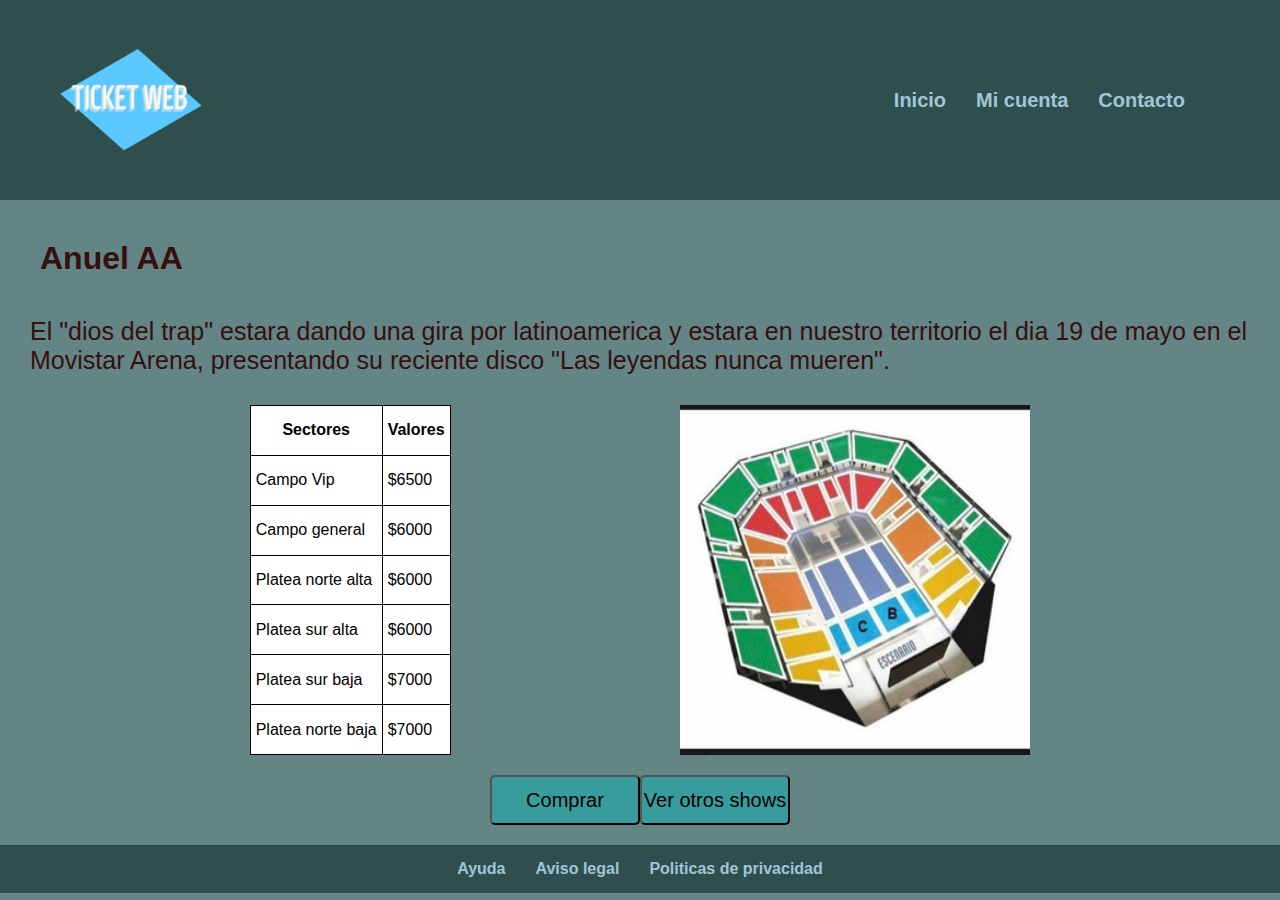
<file: Vistas/show3.html>
<!DOCTYPE html>
<html lang="en">
<head>
    <meta charset="UTF-8">
    <meta http-equiv="X-UA-Compatible" content="IE=edge">
    <meta name="viewport" content="width=device-width, initial-scale=1.0">
    <meta name="keywords" content="shows, Bad bunny, Daddy yankee, Anuel AA, entradas, Comprar, ayuda, contacto, iniciar sesion, aviso legal, politicas de privacidad">
    <link rel="stylesheet" href="https://cdnjs.cloudflare.com/ajax/libs/animate.css/4.1.1/animate.min.css">
    <link rel="shortcut icon" href="../imagenes/favicon.ico" type="image/x-icon">
    <link rel="stylesheet" href="../estilos/main.css">
    <link rel="stylesheet" href="../estilos/styles.css">
    <title>Anuel AA-Ticket Web</title>
    <meta name="description" content="Encuentra aqui los tickets para el gran show de Anuel AA!">
</head>
<body>
    <header>
        <nav class="nav">
            <img src="../imagenes/TICKET WEB.png" alt="logo" class="logo animate__animated animate__headShake">
                <ul class="menuNavegacion"> <!--barra de navegacion-->
                    <li class="inicio"><a href="../index.html">Inicio</a></li>
                    <li class="micuenta"><a href="../Vistas/micuenta.html">Mi cuenta</a></li>
                    <li class="contacto"><a href="../Vistas/contacto.html">Contacto</a></li>
                </ul>
        </nav>
    </header>
    <main>
        <h1 class="title">Anuel AA</h1> <!--titulo-->
        <p class="parrafo">El "dios del trap" estara dando una gira por latinoamerica y estara en nuestro territorio el dia 19 de mayo en el Movistar Arena, presentando su reciente disco "Las leyendas nunca mueren".</p>
        <div class="tabla"> <!--tabla-->
            <table>
                <tr>
                    <th>Sectores</th>
                    <th>Valores</th>
                </tr>
                <tr>
                    <td>Campo Vip</td>
                    <td>$6500</td>
                </tr>
                <tr>
                    <td>Campo general</td>
                    <td>$6000</td>
                </tr>
                <tr>
                    <td>Platea norte alta</td>
                    <td>$6000</td>
                </tr>
                <tr>
                    <td>Platea sur alta</td>
                    <td>$6000</td>
                </tr>
                <tr>
                    <td>Platea sur baja</td>
                    <td>$7000</td>
                </tr>
                <tr>
                    <td>Platea norte baja</td>
                    <td>$7000</td>
                </tr>
            </table>
            <img src="../imagenes/movistararena.jpg" alt="sectores estadio velez" class="velez">
        </div>
        <div class="contboton">
            <input type="submit" value="Comprar" class="botonCompra"> <!--boton-->
            <a href="../index.html"><input type="button" value="Ver otros shows" class="botonvolver"></a>
        </div>
    </main>
    <footer>
        <div>
            <ul class="listaTerminos"> <!--lista desordenada-->
                <li class="terminos"><a href="../Vistas/ayuda.html">Ayuda</a></li>
                <li class="terminos"><a href="../Vistas/avisolegal.html">Aviso legal</a></li>
                <li class="terminos"><a href="../Vistas/politicas.html">Politicas de privacidad</a></li>
            </ul>
        </div>
    </footer>
</body>
</html>
</file>
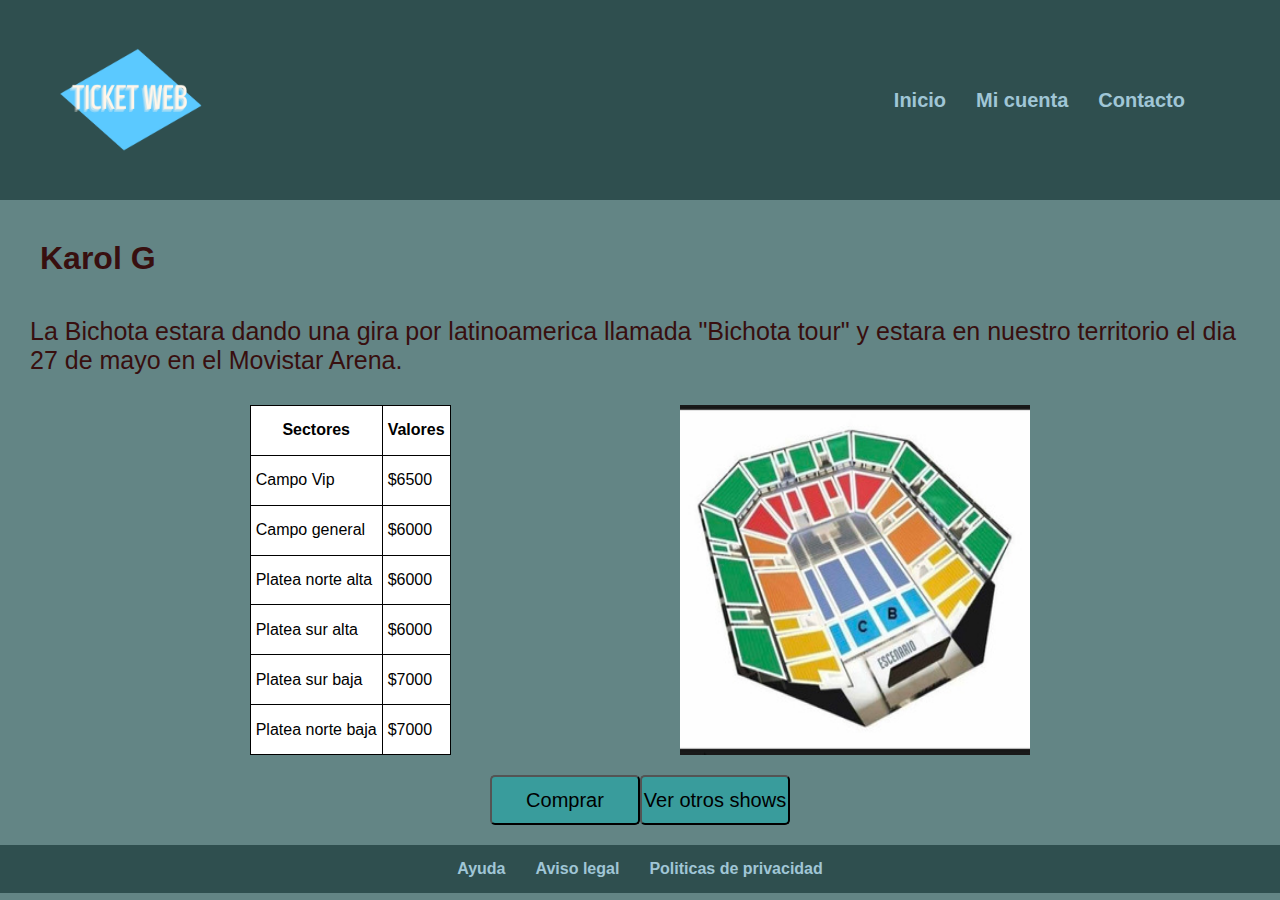
<file: Vistas/show4.html>
<!DOCTYPE html>
<html lang="en">
<head>
    <meta charset="UTF-8">
    <meta http-equiv="X-UA-Compatible" content="IE=edge">
    <meta name="viewport" content="width=device-width, initial-scale=1.0">
    <meta name="viewport" content="width=device-width, initial-scale=1.0">
    <meta name="keywords" content="shows, Bad bunny, Daddy yankee, Anuel AA, Karol G, entradas, Comprar, ayuda, contacto, iniciar sesion, aviso legal, politicas de privacidad">
    <link rel="stylesheet" href="https://cdnjs.cloudflare.com/ajax/libs/animate.css/4.1.1/animate.min.css">
    <link rel="shortcut icon" href="../imagenes/favicon.ico" type="image/x-icon">
    <link rel="stylesheet" href="../estilos/main.css">
    <link rel="stylesheet" href="../estilos/styles.css">
    <title>Karol G-Ticket Web</title>
    <meta name="" content="Encuentra aqui los tickets para el gran show de Karol G!">
    <meta name="description" content="Entradas para Karol G en Argentina!">
</head>
<body>
    <header>
        <nav class="nav">
            <img src="../imagenes/TICKET WEB.png" alt="logo" class="logo animate__animated animate__headShake">
                <ul class="menuNavegacion"><!--barra de navegacion-->
                    <li class="inicio"><a href="../index.html">Inicio</a></li>
                    <li class="micuenta"><a href="../Vistas/micuenta.html">Mi cuenta</a></li>
                    <li class="contacto"><a href="../Vistas/contacto.html">Contacto</a></li>
                </ul>
        </nav>
    </header>
    <main>
        <h1 class="title">Karol G</h1><!--titulo-->
        <p class="parrafo">La Bichota estara dando una gira por latinoamerica llamada "Bichota tour" y estara en nuestro territorio el dia 27 de mayo en el Movistar Arena.</p>
        <div class="tabla"> <!--tabla-->
            <table>
                <tr>
                    <th>Sectores</th>
                    <th>Valores</th>
                </tr>
                <tr>
                    <td>Campo Vip</td>
                    <td>$6500</td>
                </tr>
                <tr>
                    <td>Campo general</td>
                    <td>$6000</td>
                </tr>
                <tr>
                    <td>Platea norte alta</td>
                    <td>$6000</td>
                </tr>
                <tr>
                    <td>Platea sur alta</td>
                    <td>$6000</td>
                </tr>
                <tr>
                    <td>Platea sur baja</td>
                    <td>$7000</td>
                </tr>
                <tr>
                    <td>Platea norte baja</td>
                    <td>$7000</td>
                </tr>
            </table>
            <img src="../imagenes/movistararena.jpg" alt="sectores estadio velez" class="velez">
        </div>
        <div class="contboton">
            <input type="submit" value="Comprar" class="botonCompra"><!--boton de compra-->
            <a href="../index.html"><input type="button" value="Ver otros shows" class="botonvolver"></a>
        </div>
    </main>
    <footer>
        <div>
            <ul class="listaTerminos"> <!--pie de pagina-->
                <li class="terminos"><a href="../Vistas/ayuda.html">Ayuda</a></li>
                <li class="terminos"><a href="../Vistas/avisolegal.html">Aviso legal</a></li>
                <li class="terminos"><a href="../Vistas/politicas.html">Politicas de privacidad</a></li>
            </ul>
        </div>
    </footer>
</body>
</html>
</file>
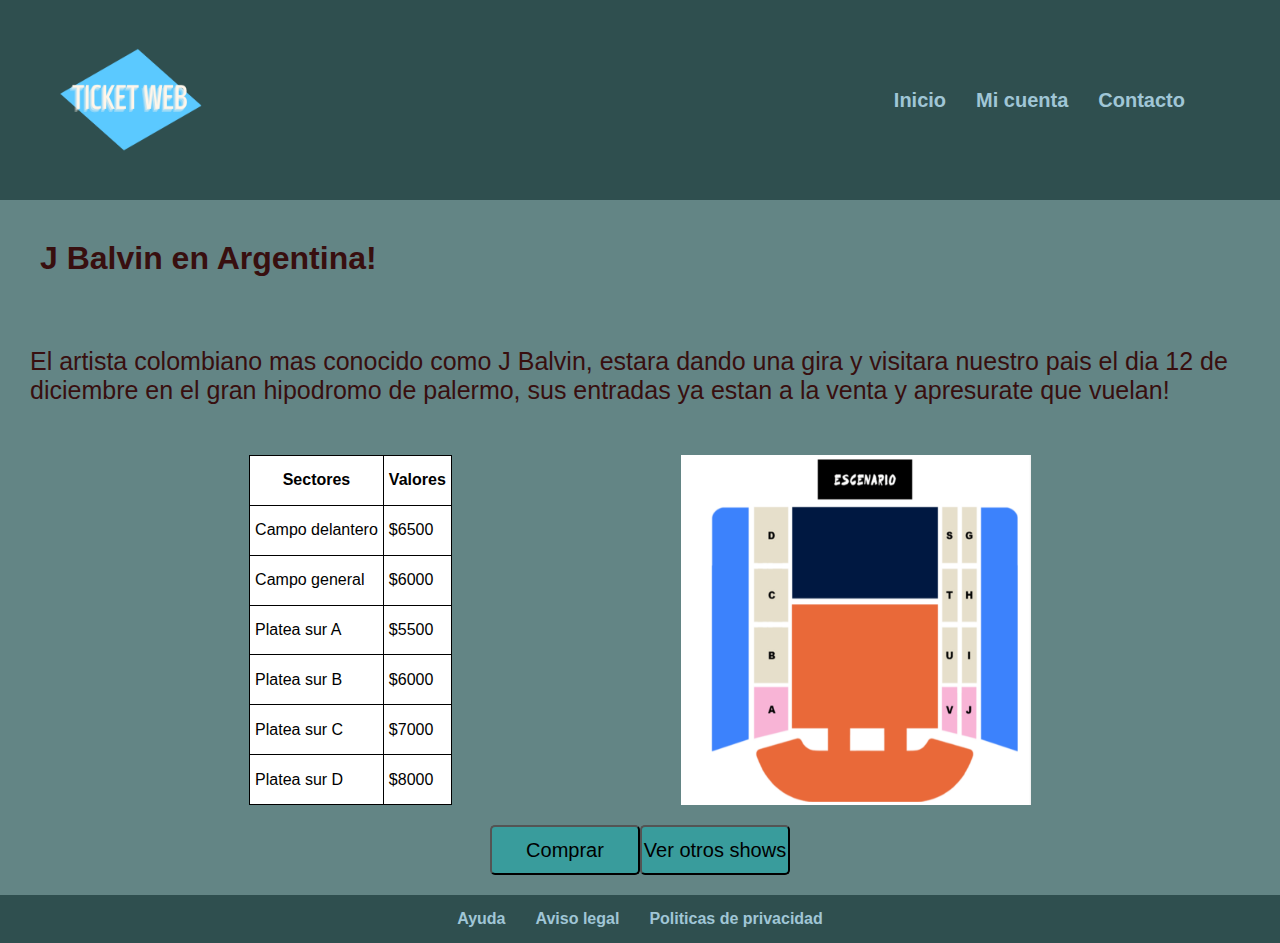
<file: Vistas/show5.html>
<!DOCTYPE html>
<html lang="en">
<head>
    <meta charset="UTF-8">
    <meta http-equiv="X-UA-Compatible" content="IE=edge">
    <meta name="viewport" content="width=device-width, initial-scale=1.0">
    <meta name="keywords" content="shows, Bad bunny, Daddy yankee, Anuel AA, jbalvin, entradas, Comprar, ayuda, contacto, iniciar sesion, aviso legal, politicas de privacidad">
    <link rel="stylesheet" href="https://cdnjs.cloudflare.com/ajax/libs/animate.css/4.1.1/animate.min.css">
    <link rel="stylesheet" href="../imagenes/favicon.ico">
    <link rel="stylesheet" href="../estilos/main.css">
    <link rel="stylesheet" href="../estilos/styles.css">
    <title>J Balvin-Ticket Web</title>
    <meta name="description" content="Encuentra aqui los tickets para el gran show de J Balvin!">
</head>
<body>
    <header>
        <nav class="nav">
            <img src="../imagenes/TICKET WEB.png" alt="logo" class="logo animate__animated animate__headShake">
                <ul class="menuNavegacion"> <!--barra de navegacion-->
                    <li class="inicio"><a href="../index.html">Inicio</a></li>
                    <li class="micuenta"><a href="../Vistas/micuenta.html">Mi cuenta</a></li>
                    <li class="contacto"><a href="../Vistas/contacto.html">Contacto</a></li>
                </ul>
        </nav>
    </header>
    <main>
        <h1 class="title">J Balvin en Argentina!</h1><!--titulo-->
            <div class="contenedorParrafo"><!--descripcion-->
                <p class="parrafo">El artista colombiano mas conocido como J Balvin, estara dando una gira y visitara nuestro pais el dia 12 de diciembre en el gran hipodromo de palermo, sus entradas ya estan a la venta y apresurate que vuelan!
                </p>
            </div>
            <div class="tabla">
                <table> <!--tabla-->
                    <tr>
                        <th>Sectores</th>
                        <th>Valores</th>
                    </tr>
                    <tr>
                        <td>Campo delantero</td>
                        <td>$6500</td>
                    </tr>
                    <tr>
                        <td>Campo general</td>
                        <td>$6000</td>
                    </tr>
                    <tr>
                        <td>Platea sur A</td>
                        <td>$5500</td>
                    </tr>
                    <tr>
                        <td>Platea sur B</td>
                        <td>$6000</td>
                    </tr>
                    <tr>
                        <td>Platea sur C</td>
                        <td>$7000</td>
                    </tr>
                    <tr>
                        <td>Platea sur D</td>
                        <td>$8000</td>
                    </tr>
                </table>
                <img src="../imagenes/estadiovelez.png" alt="sectores estadio velez" class="velez">
            </div>
            <div class="contboton">
                <input type="submit" value="Comprar" class="botonCompra">
                <a href="../index.html"><input type="button" value="Ver otros shows" class="botonvolver"></a>
            </div>
    </main>
    <footer>
        <div>
            <ul class="listaTerminos"><!--pie de pagina-->
                <li class="terminos"><a href="../Vistas/ayuda.html">Ayuda</a></li>
                <li class="terminos"><a href="../Vistas/avisolegal.html">Aviso legal</a></li>
                <li class="terminos"><a href="../Vistas/politicas.html">Politicas de privacidad</a></li>
            </ul>
        </div>
    </footer>
</body>
</html>
</file>
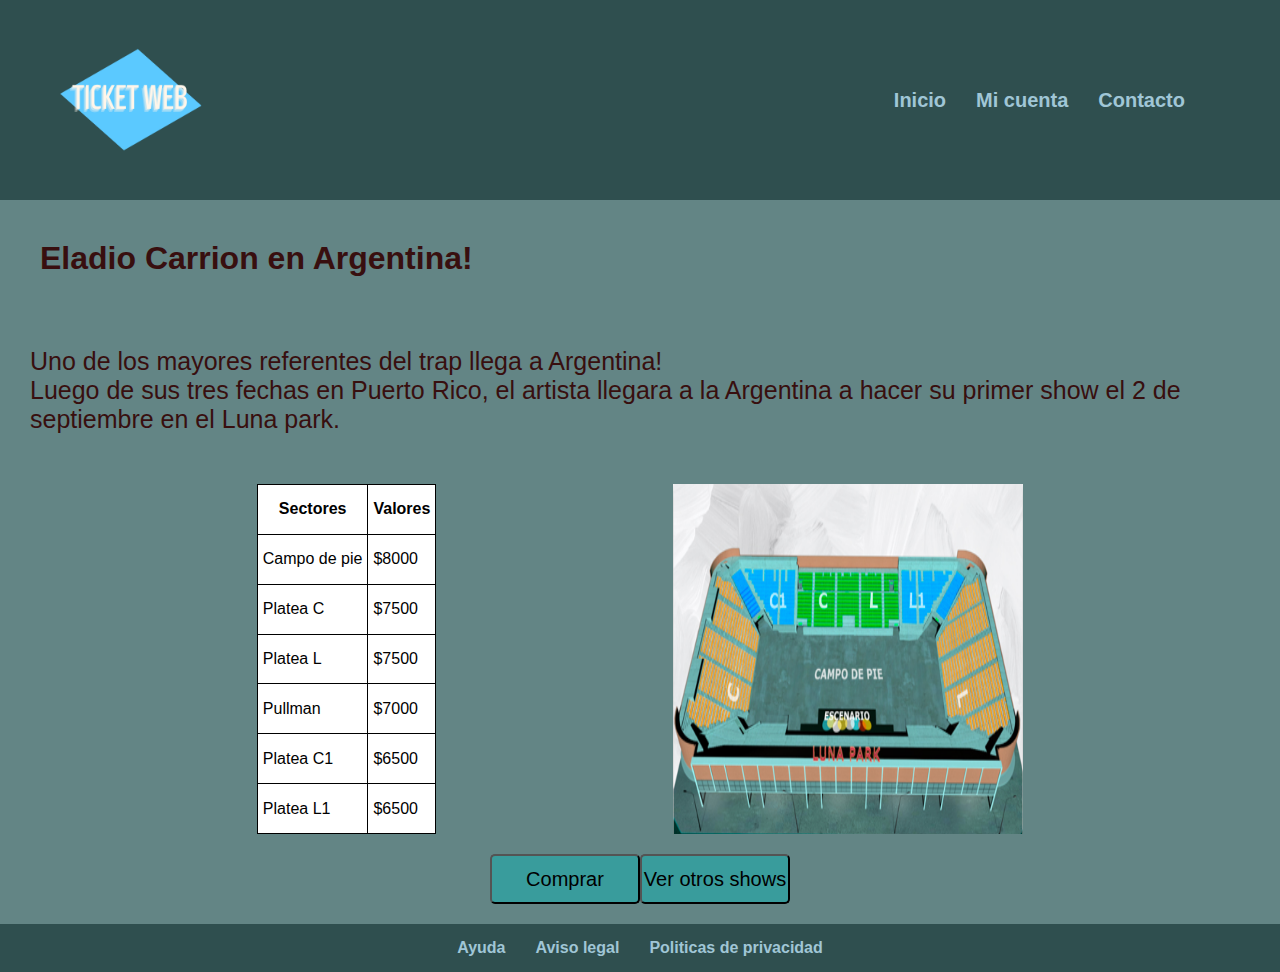
<file: Vistas/show6.html>
<!DOCTYPE html>
<html lang="en">
<head>
    <meta charset="UTF-8">
    <meta http-equiv="X-UA-Compatible" content="IE=edge">
    <meta name="viewport" content="width=device-width, initial-scale=1.0">
    <meta name="keywords" content="shows, Bad bunny, Daddy yankee, Anuel AA, jbalvin, Eladio carrion, entradas, Comprar, ayuda, contacto, iniciar sesion, aviso legal, politicas de privacidad">
    <link rel="stylesheet" href="https://cdnjs.cloudflare.com/ajax/libs/animate.css/4.1.1/animate.min.css">
    <link rel="stylesheet" href="../imagenes/favicon.ico">
    <link rel="stylesheet" href="../estilos/main.css">
    <link rel="stylesheet" href="../estilos/styles.css">
    <meta name="description" content="Encuentra aqui los tickets para el gran show de Eladio Carrion!">
    <title>Eladio Carrion-Ticket Web</title>
</head>
<body>
    <header>
        <nav class="nav">
            <img src="../imagenes/TICKET WEB.png" alt="logo" class="logo animate__animated animate__headShake">
                <ul class="menuNavegacion"> <!--barra de navegacion-->
                    <li class="inicio"><a href="../index.html">Inicio</a></li>
                    <li class="micuenta"><a href="../Vistas/micuenta.html">Mi cuenta</a></li>
                    <li class="contacto"><a href="../Vistas/contacto.html">Contacto</a></li>
                </ul>
        </nav>
    </header>
    <main>
        <h1 class="title">Eladio Carrion en Argentina!</h1><!--titulo-->
            <div class="contenedorParrafo"><!--descripcion-->
                <p class="parrafo">Uno de los mayores referentes del trap llega a Argentina! <br> Luego de sus tres fechas en Puerto Rico, el artista llegara a la Argentina a hacer su primer show el 2 de septiembre en el Luna park.
                </p>
            </div>
            <div class="tabla">
                <table> <!--tabla-->
                    <tr>
                        <th>Sectores</th>
                        <th>Valores</th>
                    </tr>
                    <tr>
                        <td>Campo de pie</td>
                        <td>$8000</td>
                    </tr>
                    <tr>
                        <td>Platea C</td>
                        <td>$7500</td>
                    </tr>
                    <tr>
                        <td>Platea L</td>
                        <td>$7500</td>
                    </tr>
                    <tr>
                        <td>Pullman</td>
                        <td>$7000</td>
                    </tr>
                    <tr>
                        <td>Platea C1</td>
                        <td>$6500</td>
                    </tr>
                    <tr>
                        <td>Platea L1</td>
                        <td>$6500</td>
                    </tr>
                </table>
                <img src="../imagenes/luna park.png" alt="sectores luna park" class="velez">
            </div>
            <div class="contboton">
                <input type="submit" value="Comprar" class="botonCompra">
                <a href="../index.html"><input type="button" value="Ver otros shows" class="botonvolver"></a>
            </div>
    </main>
    <footer>
        <div>
            <ul class="listaTerminos"><!--pie de pagina-->
                <li class="terminos"><a href="../Vistas/ayuda.html">Ayuda</a></li>
                <li class="terminos"><a href="../Vistas/avisolegal.html">Aviso legal</a></li>
                <li class="terminos"><a href="../Vistas/politicas.html">Politicas de privacidad</a></li>
            </ul>
        </div>
    </footer>
</body>
</html>
</file>
<file: estilos/main.css>
h1 {
  color: #380f0f;
  margin: 40px;
  font-family:'Lucida Sans', 'Lucida Sans Regular', 'Lucida Grande', 'Lucida Sans Unicode', Geneva, Verdana, sans-serif; }

.velez {
  width: 350px;
  height: 350px; }

.tabla {
  margin: 20px;
  display: flex;
  justify-content: space-evenly; }

table {
  background-color: white;
  border: solid 1px black;
  border-collapse: collapse; }
  table th {
    padding: 5px;
    border: solid 1px black;
    border-collapse: collapse;
    font-family: 'Franklin Gothic Medium', 'Arial Narrow', Arial, sans-serif; }
  table td {
    padding: 5px;
    border: solid 1px black;
    border-collapse: collapse;
    font-family: Arial, Helvetica, sans-serif; }

.contboton {
  margin: 20px;
  display: flex;
  justify-content: center; }

.botonCompra:hover, .botonvolver:hover {
  color: #4e4848;
  transition: 1s; }

.botonCompra, .botonvolver {
  cursor: pointer;
  width: 150px;
  height: 50px;
  background-color: #399c9c;
  font-size: 20px;
  border-radius: 5px; }
</file>
<file: estilos/styles.css>
*{
    margin: 0px;
    padding: 0px;
    text-decoration: none;
}
.menuNavegacion li a:hover{
    background-color: rgb(61, 58, 58);
    transition: 1s;
}
.menuNavegacion li a{
    text-decoration: none;
    color: rgb(160, 198, 214);
}
#grilla{
    grid-template-areas: 'header'
                         'main'
                         'footer';
}
header{
    background-color: darkslategray;
    grid-area: header;
}
body{
    background-color: rgb(99, 133, 133);
}
main{
    grid-area: main;
}
footer{
    background-color: darkslategrey;
    grid-area: footer;
}
.logo{
    height: 200px;
    width: 200px;
    margin-left: 30px;
}
.nav{
    display: flex;
    justify-content: space-between;
}
.menuNavegacion{
    display: flex;
    flex-direction: row;
    align-items: center;
    margin: 0px 80px 0px;
    list-style: none;
    font-size: 20px;
    font-family: Arial, Helvetica, sans-serif;
    font-weight: bold;
    color: black;
}
h2{
    font-family: Impact, Haettenschweiler, 'Arial Narrow Bold', sans-serif;
    font-size: 40px;
    color: rgb(56, 15, 15);
}
.shows{
    display: flex;
    flex-wrap: wrap;
    flex-direction: row;
    margin: 30px;
    justify-content: center;
}
.shows .card:hover{
    transform: translateY(-10px);
    transition: 1s;
}
.checkbtn{
    font-size: 30px;
    float: right;
}
.iimg{
    height: 190px;
}
.size{
    height: 350px;
}
.tarjeta{
    margin: 5px;
    cursor: pointer;
}
.ayuda{
    height: 40px;
    width: 40px;
    margin: 40px;
}
.hola{
    display: flex;
    justify-content: flex-start;
}
.chau{
    background-color: rgb(107, 90, 122);
}
.contenedorBad{
    display: flex;
    flex-direction: column;
}
.contenedorLola{
    display: flex;
    justify-content: center;
}
.tituloBad{
    padding-left: 140px;
}
.bad{
    height: 400px;
    width: 600px;
    margin: 10px;
    border-radius: 2px;
}
.daddy{
    height: 400px;
    width: 600px;
    margin: 10px;
    border-radius: 2px;
}
.anuel{
    height: 600px;
    width: 400px;
    margin: 10px;
    border-radius: 2px;
}
.karol{
    height: 600px;
    width: 400px;
    margin: 10px;
    border-radius: 2px;
}
.balvin{
    height: 600px;
    width: 400px;
    margin: 10px;
    border-radius: 2px;
}
.lola{
    width: 600px;
    height: 400px;
    margin: 10px;
    border-radius: 2px;
}
.botonbuscar{
    border-radius: 5px;
    border: rgb(16, 37, 40) solid;
    width: 60px;
    font-family:'Segoe UI', Tahoma, Geneva, Verdana, sans-serif;
    background-color:rgb(160, 198, 214);
}
.contenedorTitulo{
    font-family: f;
   
}
.titulo{
    font-family: 'Trebuchet MS', 'Lucida Sans Unicode', 'Lucida Grande', 'Lucida Sans', Arial, sans-serif;
    margin: 40px;
    color: black;
    
}
.tamaño{
    font-size: 20px;
}
.iconoBuscar{
    height: 21px;
    width: 20px;
}
.inicio{
    margin: 15px;
}
.micuenta{
    margin: 15px;
}
.contacto{
    margin: 15px;
}
.searchbar{
    display: flex;
    justify-content: center;
    margin: 20px;
}
.ubicacion{
    height: 25px;
    width: 25px;
}
.description{
    font-family: Arial, Helvetica, sans-serif;
    font-size: 35px;
    font-weight: bold;
    color: black;
}
.contenedorDesc{
    margin: 20px;
}
.concierto{
    height: 600px;
    width: 100%;
}
.contenedorConcierto{
    margin-top: 20px;
    margin bottom: 20px;
}
.buscar{
    border-radius: 5px;
    border: grey solid;
    padding: 5px;
}
.busqueda{
    margin: 20px;
    height: 50px;
    display: flex;
    justify-content: center;
}
.listaTerminos li a{
    text-decoration: none;
    color: rgb(160, 198, 214);
}
.listaTerminos li a:hover{
    color: rgb(61, 58, 58);
    transition: 1s;
}
.listaTerminos{
    list-style: none;
    font-family: Arial, Helvetica, sans-serif;
    font-weight: bold;
    display: flex;
    flex-direction: row;
    justify-content: center;
}
.terminos{
    margin: 15px;
}

.mail{
    display: flex;
    justify-content: center;
    margin: 20px;
}
.contraseña{
    display: flex;
    justify-content: center;
    margin: 20px;
}
.label{
    font-family: Arial, Helvetica, sans-serif;
    font-weight: bold;
    font-size: 20px;
}
.boton{
    display: flex;
    justify-content: center;
}
.iniciarsesion{
    padding: 10px;
    margin: 20px;
}
.contenedorParrafo{
    display: flex;
    justify-content: center;
}
.parrafo{
    font-family:'Gill Sans', 'Gill Sans MT', Calibri, 'Trebuchet MS', sans-serif;
    font-size: 25px;
    margin: 30px;
    color: rgb(56, 15, 15);
}
.contenedorBoton{
    
}
.botonEntradas{
    background-color: rgb(104, 145, 182);
    color: black;
    font-family: 'Gill Sans', 'Gill Sans MT', Calibri, 'Trebuchet MS', sans-serif;
    display: flex;
    flex-direction: row;
    justify-items: center;
}
.margin{
    margin: 50px;
}
.alejar{
    margin: 20px;
}
.formulario{
    display: flex;
    justify-content: center;
    width: 250px;
}
.contra{
    width: 250px;
}
@media (max-width: 480px){
    .header{
        width: 100%;
        background-color: 100%;
    }
    .logo{
        height: 100px;
        width: 100px;
    }
    .menuNavegacion{
        font-size: 12px;
        margin: 10px;
    }
    .buscar{
        width: 210px;
        height: 20px;
    }
    .botonbuscar{
        height: 20px;
    }
    .titulo{
        font-size: 20px;
        margin: 20px;
    }
    .shows{
        display: flex;
        flex-direction: column;
        justify-content: center;
        align-items: center;
    }
    .tituloBad{
        font-size: 20px;
        padding-left: 100px;
    }
    .bad{
        width: 300px;
        height: 200px;
    }
    .daddy{
        height: 200px;
        width: 300px;
    }
    .anuel{
        height: 300px;
        width: 200px;
    }
    .karol{
        height: 300px;
        width: 200px;
    }
    .balvin{
        height: 300px;
        width: 200px;
    }
    .lola{
        width: 300px;
        height: 200px;
    }
    .contenedorLola{
        display: flex;
        flex-direction: column;
    }
    .buscar{
        
    }
    .terminos{
        font-size: 10px;
    }
    .label{
        font-size: 15px;
    }
    .parrafo{
        font-size: 15px;
        margin: 10px;
    }
    .tabla{
        
    }
    .velez{
        height: 200px;
        width: 200px;
    }
}
</file>
